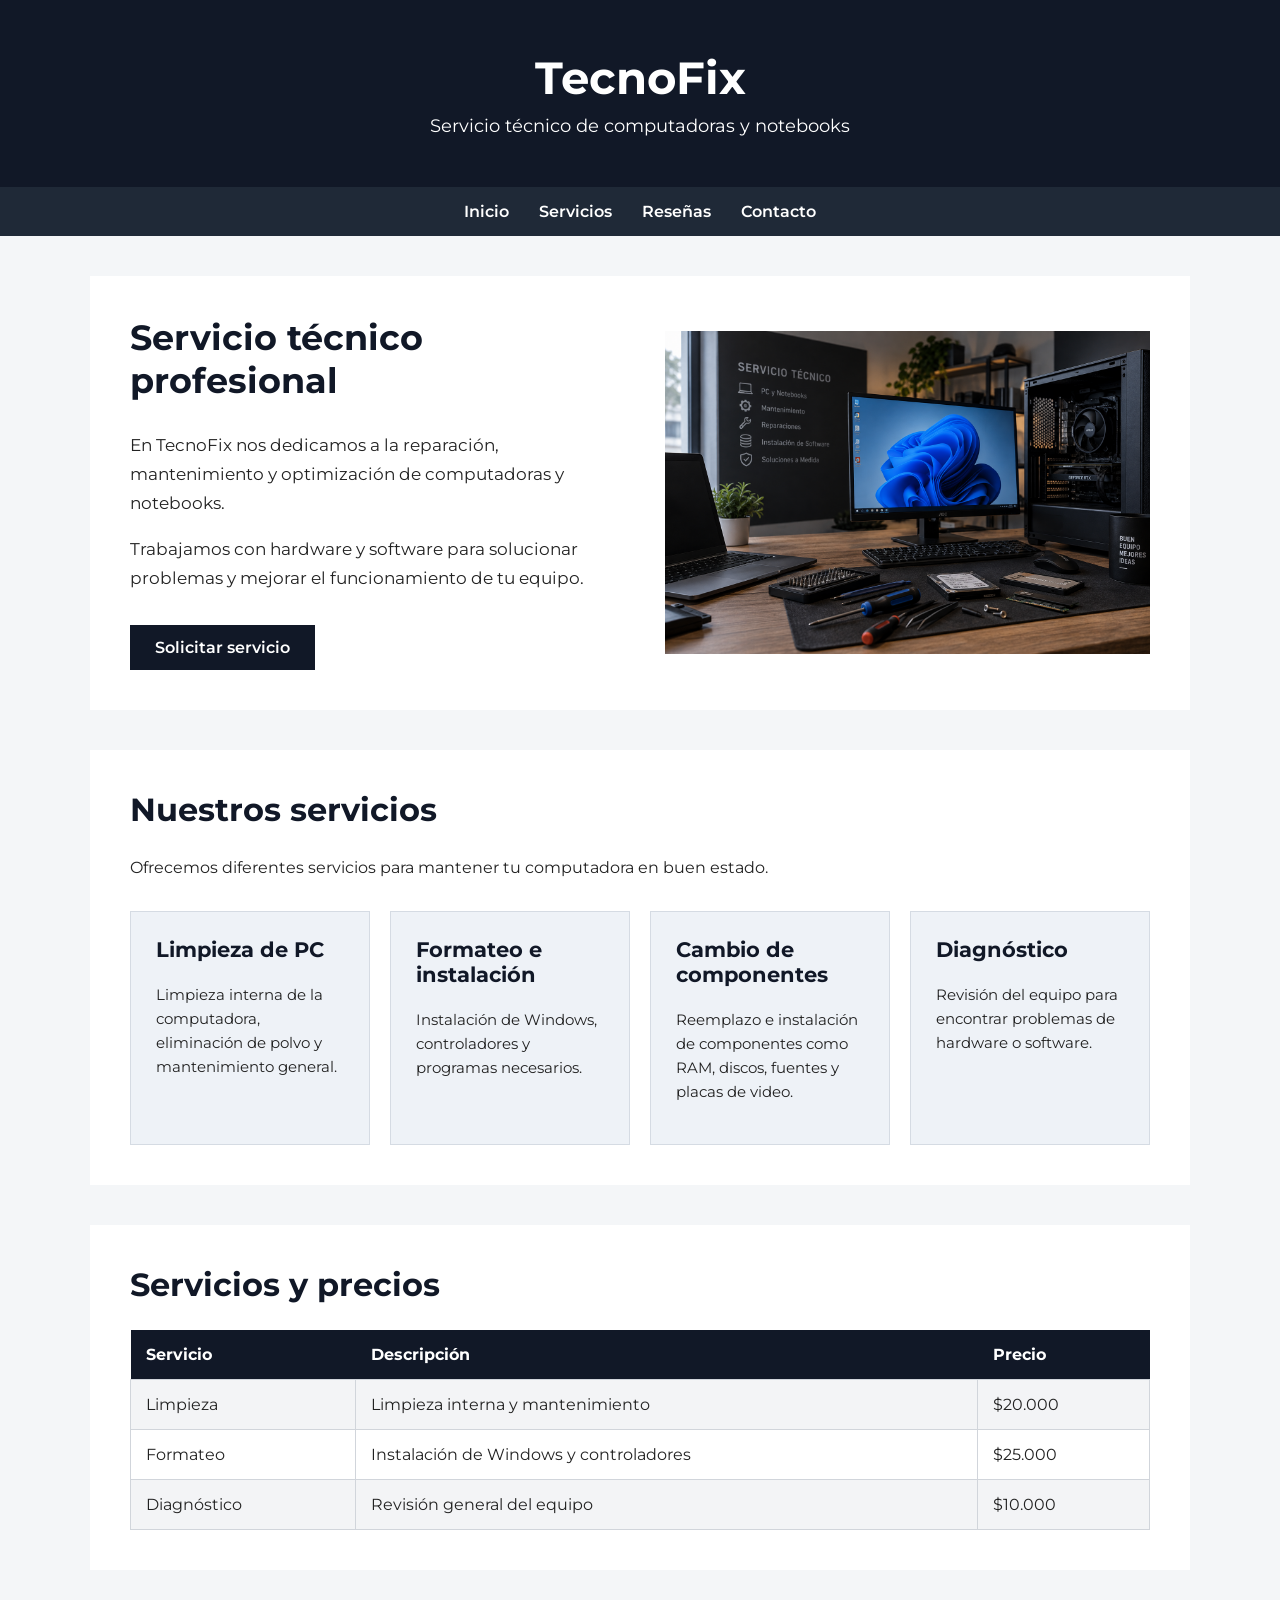
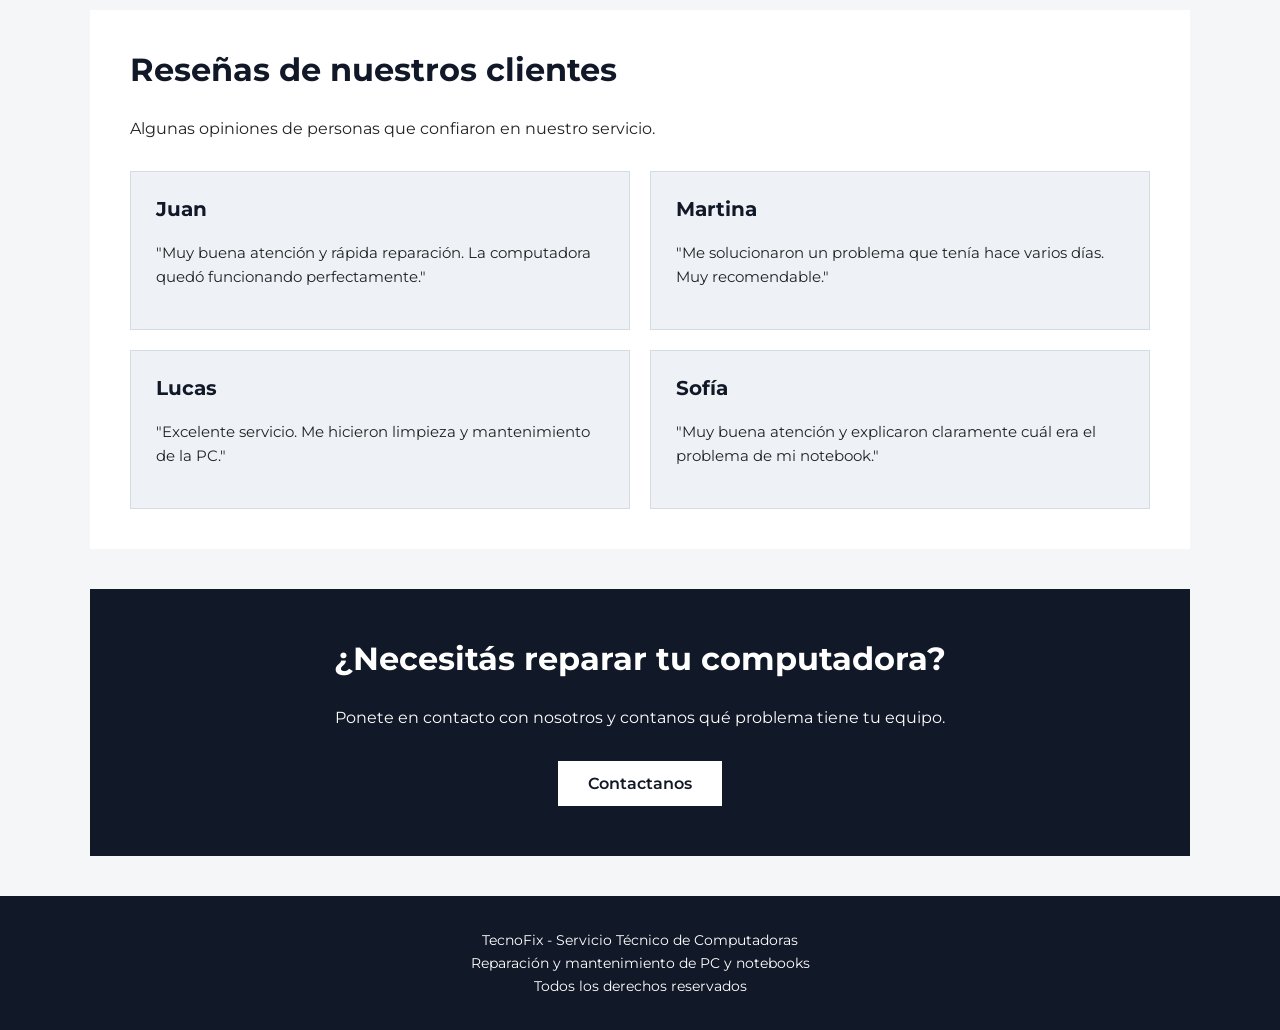
<file: index.html>
<!DOCTYPE html>
<html lang="es">

<head>

    <meta charset="UTF-8">

    <meta name="viewport" content="width=device-width, initial-scale=1.0">

    <title>TecnoFix | Servicio Técnico</title>

   

    <link rel="preconnect" href="https://fonts.googleapis.com">

    <link rel="preconnect" href="https://fonts.gstatic.com" crossorigin>

    <link href="https://fonts.googleapis.com/css2?family=Montserrat:wght@400;500;600;700&display=swap" rel="stylesheet">

    

    <link rel="stylesheet" href="css/estilos.css">

</head>


<body>


    

    <header class="header">

        <div class="header__contenido">

            <h1 class="header__titulo">
                TecnoFix
            </h1>

            <p class="header__texto">
                Servicio técnico de computadoras y notebooks
            </p>

        </div>

    </header>


   

    <nav class="nav">

        <ul class="nav__lista">

            <li class="nav__item">
                <a class="nav__enlace" href="#inicio">
                    Inicio
                </a>
            </li>

            <li class="nav__item">
                <a class="nav__enlace" href="#productos">
                    Servicios
                </a>
            </li>

            <li class="nav__item">
                <a class="nav__enlace" href="#resenas">
                    Reseñas
                </a>
            </li>

            <li class="nav__item">
                <a class="nav__enlace" href="paginas/contacto.html">
                    Contacto
                </a>
            </li>

        </ul>

    </nav>


   

    <main>


       

        <section class="inicio" id="inicio">

            <div class="inicio__contenido">

                <h2 class="inicio__titulo">
                    Servicio técnico profesional
                </h2>

                <p class="inicio__texto">
                    En TecnoFix nos dedicamos a la reparación,
                    mantenimiento y optimización de computadoras
                    y notebooks.
                </p>

                <p class="inicio__texto">
                    Trabajamos con hardware y software para solucionar
                    problemas y mejorar el funcionamiento de tu equipo.
                </p>

                <a class="inicio__boton" href="paginas/contacto.html">
                    Solicitar servicio
                </a>

            </div>


            <div class="inicio__imagen">

                <img
                    src="img/computadora.jpg"
                    alt="Computadora utilizada para servicio técnico"
                >

            </div>

        </section>


        

        <section class="productos" id="productos">

            <h2 class="productos__titulo">
                Nuestros servicios
            </h2>

            <p class="productos__descripcion">
                Ofrecemos diferentes servicios para mantener
                tu computadora en buen estado.
            </p>


            

            <div class="productos__contenedor">


                <article class="producto">

                    <h3 class="producto__titulo">
                        Limpieza de PC
                    </h3>

                    <p class="producto__texto">
                        Limpieza interna de la computadora,
                        eliminación de polvo y mantenimiento general.
                    </p>

                </article>


                <article class="producto">

                    <h3 class="producto__titulo">
                        Formateo e instalación
                    </h3>

                    <p class="producto__texto">
                        Instalación de Windows, controladores
                        y programas necesarios.
                    </p>

                </article>


                <article class="producto">

                    <h3 class="producto__titulo">
                        Cambio de componentes
                    </h3>

                    <p class="producto__texto">
                        Reemplazo e instalación de componentes
                        como RAM, discos, fuentes y placas de video.
                    </p>

                </article>


                <article class="producto">

                    <h3 class="producto__titulo">
                        Diagnóstico
                    </h3>

                    <p class="producto__texto">
                        Revisión del equipo para encontrar
                        problemas de hardware o software.
                    </p>

                </article>


            </div>

        </section>


        

        <section class="precios">

            <h2 class="precios__titulo">
                Servicios y precios
            </h2>


            <div class="precios__tabla-contenedor">

                <table class="precios__tabla">

                    <tr>

                        <th>
                            Servicio
                        </th>

                        <th>
                            Descripción
                        </th>

                        <th>
                            Precio
                        </th>

                    </tr>


                    <tr>

                        <td>
                            Limpieza
                        </td>

                        <td>
                            Limpieza interna y mantenimiento
                        </td>

                        <td>
                            $20.000
                        </td>

                    </tr>


                    <tr>

                        <td>
                            Formateo
                        </td>

                        <td>
                            Instalación de Windows y controladores
                        </td>

                        <td>
                            $25.000
                        </td>

                    </tr>


                    <tr>

                        <td>
                            Diagnóstico
                        </td>

                        <td>
                            Revisión general del equipo
                        </td>

                        <td>
                            $10.000
                        </td>

                    </tr>

                </table>

            </div>

        </section>


        

        <section class="resenas" id="resenas">

            <h2 class="resenas__titulo">
                Reseñas de nuestros clientes
            </h2>

            <p class="resenas__descripcion">
                Algunas opiniones de personas que confiaron
                en nuestro servicio.
            </p>


            

            <div class="resenas__contenedor">


                <article class="resena">

                    <h3 class="resena__nombre">
                        Juan
                    </h3>

                    <p class="resena__texto">
                        "Muy buena atención y rápida reparación.
                        La computadora quedó funcionando perfectamente."
                    </p>

                </article>


                <article class="resena">

                    <h3 class="resena__nombre">
                        Martina
                    </h3>

                    <p class="resena__texto">
                        "Me solucionaron un problema que tenía
                        hace varios días. Muy recomendable."
                    </p>

                </article>


                <article class="resena">

                    <h3 class="resena__nombre">
                        Lucas
                    </h3>

                    <p class="resena__texto">
                        "Excelente servicio. Me hicieron limpieza
                        y mantenimiento de la PC."
                    </p>

                </article>


                <article class="resena">

                    <h3 class="resena__nombre">
                        Sofía
                    </h3>

                    <p class="resena__texto">
                        "Muy buena atención y explicaron claramente
                        cuál era el problema de mi notebook."
                    </p>

                </article>


            </div>

        </section>


        

        <section class="contacto">

            <h2 class="contacto__titulo">
                ¿Necesitás reparar tu computadora?
            </h2>

            <p class="contacto__texto">
                Ponete en contacto con nosotros y contanos
                qué problema tiene tu equipo.
            </p>

            <a
                class="contacto__boton"
                href="paginas/contacto.html"
            >
                Contactanos
            </a>

        </section>


    </main>


    

    <footer class="footer">

        <p class="footer__texto">
            TecnoFix - Servicio Técnico de Computadoras
        </p>

        <p class="footer__texto">
            Reparación y mantenimiento de PC y notebooks
        </p>

        <p class="footer__texto">
            Todos los derechos reservados
        </p>

    </footer>


</body>

</html>
</file>
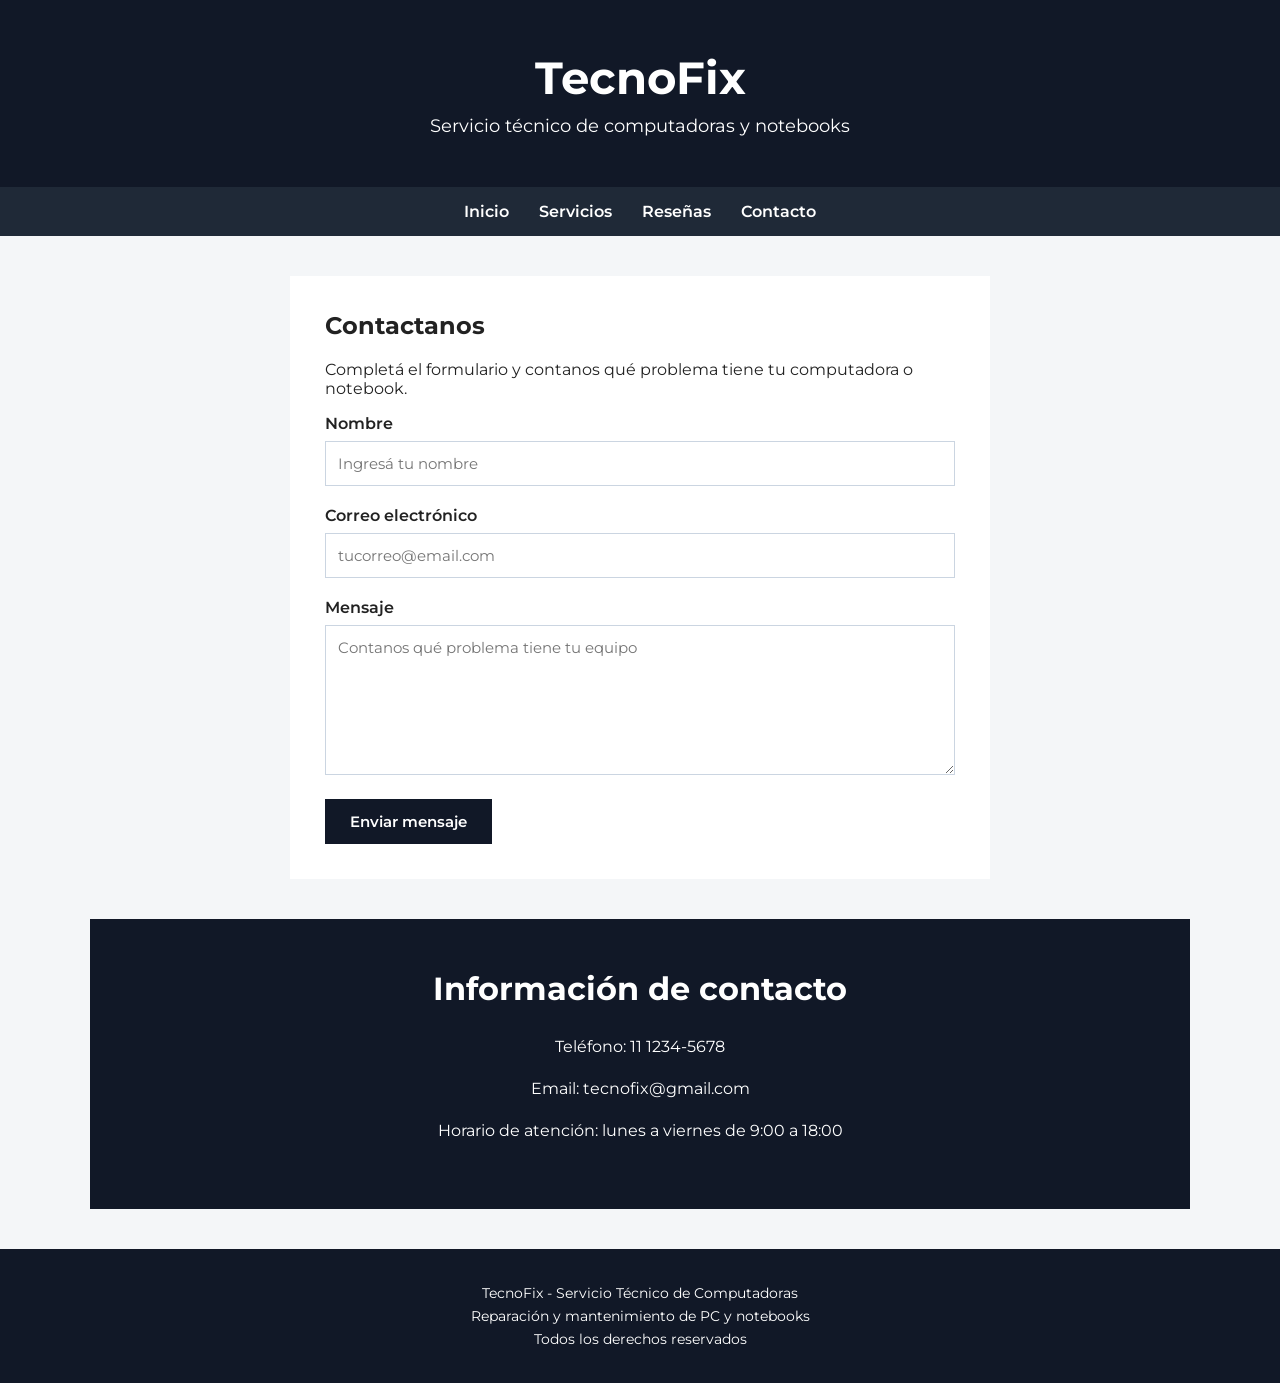
<file: paginas/contacto.html>
<!DOCTYPE html>
<html lang="es">

<head>

    <meta charset="UTF-8">
    <meta name="viewport" content="width=device-width, initial-scale=1.0">

    <title>Contacto | TecnoFix</title>

    
    <link rel="preconnect" href="https://fonts.googleapis.com">
    <link rel="preconnect" href="https://fonts.gstatic.com" crossorigin>
    <link href="https://fonts.googleapis.com/css2?family=Montserrat:wght@400;500;600;700&display=swap" rel="stylesheet">

    
    <link rel="stylesheet" href="../css/estilos.css">

</head>


<body>

    

    <header class="header">

        <div class="header__contenido">

            <h1 class="header__titulo">
                TecnoFix
            </h1>

            <p class="header__texto">
                Servicio técnico de computadoras y notebooks
            </p>

        </div>

    </header>


    

    <nav class="nav">

        <ul class="nav__lista">

            <li class="nav__item">
                <a class="nav__enlace" href="../index.html">
                    Inicio
                </a>
            </li>

            <li class="nav__item">
                <a class="nav__enlace" href="../index.html#productos">
                    Servicios
                </a>
            </li>

            <li class="nav__item">
                <a class="nav__enlace" href="../index.html#resenas">
                    Reseñas
                </a>
            </li>

            <li class="nav__item">
                <a class="nav__enlace" href="contacto.html">
                    Contacto
                </a>
            </li>

        </ul>

    </nav>


    

    <main>


       

        <section class="formulario">

            <h2>
                Contactanos
            </h2>

            <p>
                Completá el formulario y contanos qué problema
                tiene tu computadora o notebook.
            </p>


            

            <form action="#" method="POST">


               

                <div class="formulario__campo">

                    <label
                        class="formulario__label"
                        for="nombre"
                    >
                        Nombre
                    </label>

                    <input
                        class="formulario__input"
                        type="text"
                        id="nombre"
                        name="nombre"
                        placeholder="Ingresá tu nombre"
                        required
                    >

                </div>


                

                <div class="formulario__campo">

                    <label
                        class="formulario__label"
                        for="email"
                    >
                        Correo electrónico
                    </label>

                    <input
                        class="formulario__input"
                        type="email"
                        id="email"
                        name="email"
                        placeholder="tucorreo@email.com"
                        required
                    >

                </div>


                

                <div class="formulario__campo">

                    <label
                        class="formulario__label"
                        for="mensaje"
                    >
                        Mensaje
                    </label>

                    <textarea
                        class="formulario__textarea"
                        id="mensaje"
                        name="mensaje"
                        placeholder="Contanos qué problema tiene tu equipo"
                        required
                    ></textarea>

                </div>


                

                <button
                    class="formulario__boton"
                    type="submit"
                >
                    Enviar mensaje
                </button>


            </form>

        </section>


        

        <section class="contacto">

            <h2 class="contacto__titulo">
                Información de contacto
            </h2>

            <p class="contacto__texto">
                Teléfono: 11 1234-5678
            </p>

            <p class="contacto__texto">
                Email: tecnofix@gmail.com
            </p>

            <p class="contacto__texto">
                Horario de atención: lunes a viernes de 9:00 a 18:00
            </p>

        </section>


    </main>


    

    <footer class="footer">

        <p class="footer__texto">
            TecnoFix - Servicio Técnico de Computadoras
        </p>

        <p class="footer__texto">
            Reparación y mantenimiento de PC y notebooks
        </p>

        <p class="footer__texto">
            Todos los derechos reservados
        </p>

    </footer>


</body>

</html>
</file>
<file: css/estilos.css>
* {
    box-sizing: border-box;
}

html {
    scroll-behavior: smooth;
}

body {
    margin: 0;
    background-color: #f4f6f8;
    color: #222222;
    font-family: 'Montserrat', sans-serif;
}

h1,
h2,
h3,
p {
    margin-top: 0;
}




.header {
    background-color: #111827;
    color: white;
    text-align: center;
    padding: 50px 20px;
}

.header__titulo {
    margin-bottom: 10px;
    font-size: 45px;
}

.header__texto {
    margin-bottom: 0;
    font-size: 18px;
}




.nav {
    background-color: #1f2937;
    padding: 15px 20px;
}

.nav__lista {
    display: flex;
    justify-content: center;
    align-items: center;
    gap: 30px;

    list-style: none;

    margin: 0;
    padding: 0;
}

.nav__enlace {
    color: white;
    text-decoration: none;
    font-size: 16px;
    font-weight: 600;
}

.nav__enlace:hover {
    text-decoration: underline;
}




.inicio {
    max-width: 1100px;
    margin: 40px auto;
    padding: 40px;

    background-color: white;

    display: flex;
    align-items: center;
    gap: 50px;
}

.inicio__contenido {
    flex: 1;
}

.inicio__titulo {
    color: #111827;
    font-size: 35px;
}

.inicio__texto {
    line-height: 1.7;
    font-size: 17px;
}

.inicio__boton {
    display: inline-block;

    margin-top: 15px;
    padding: 13px 25px;

    background-color: #111827;
    color: white;

    text-decoration: none;
    font-weight: 600;
}

.inicio__boton:hover {
    background-color: #374151;
}

.inicio__imagen {
    flex: 1;
}

.inicio__imagen img {
    width: 100%;
    display: block;
}




.productos {
    max-width: 1100px;
    margin: 40px auto;
    padding: 40px;

    background-color: white;
}

.productos__titulo {
    font-size: 32px;
    color: #111827;
}

.productos__descripcion {
    line-height: 1.6;
}




.productos__contenedor {
    display: flex;

    gap: 20px;

    flex-wrap: wrap;

    margin-top: 30px;
}

.producto {
    flex: 1;

    min-width: 220px;

    padding: 25px;

    background-color: #eef2f7;

    border: 1px solid #d5dbe3;
}

.producto__titulo {
    color: #111827;
    font-size: 21px;
}

.producto__texto {
    line-height: 1.6;
    font-size: 15px;
}




.precios {
    max-width: 1100px;
    margin: 40px auto;
    padding: 40px;

    background-color: white;
}

.precios__titulo {
    font-size: 32px;
    color: #111827;
}

.precios__tabla {
    width: 100%;

    border-collapse: collapse;

    margin-top: 25px;
}

.precios__tabla th {
    background-color: #111827;
    color: white;

    padding: 15px;

    text-align: left;
}

.precios__tabla td {
    padding: 15px;

    border: 1px solid #d1d5db;
}

.precios__tabla tr:nth-child(even) {
    background-color: #f3f4f6;
}




.resenas {
    max-width: 1100px;
    margin: 40px auto;
    padding: 40px;

    background-color: white;
}

.resenas__titulo {
    font-size: 32px;
    color: #111827;
}

.resenas__descripcion {
    line-height: 1.6;
}




.resenas__contenedor {
    display: grid;

    grid-template-columns: repeat(2, 1fr);

    gap: 20px;

    margin-top: 30px;
}

.resena {
    padding: 25px;

    background-color: #eef2f7;

    border: 1px solid #d5dbe3;
}

.resena__nombre {
    color: #111827;
    font-size: 20px;
}

.resena__texto {
    line-height: 1.6;
    font-size: 15px;
}




.contacto {
    max-width: 1100px;
    margin: 40px auto;
    padding: 50px;

    background-color: #111827;

    color: white;

    text-align: center;
}

.contacto__titulo {
    font-size: 32px;
}

.contacto__texto {
    line-height: 1.6;
}

.contacto__boton {
    display: inline-block;

    margin-top: 15px;

    padding: 13px 30px;

    background-color: white;
    color: #111827;

    text-decoration: none;

    font-weight: 600;
}

.contacto__boton:hover {
    background-color: #e5e7eb;
}




.formulario {
    max-width: 700px;

    margin: 40px auto;

    padding: 35px;

    background-color: white;
}

.formulario__campo {
    margin-bottom: 20px;
}

.formulario__label {
    display: block;

    margin-bottom: 8px;

    font-weight: 600;
}

.formulario__input,
.formulario__textarea {
    width: 100%;

    padding: 12px;

    border: 1px solid #cbd5e1;

    font-family: 'Montserrat', sans-serif;

    font-size: 15px;
}

.formulario__textarea {
    min-height: 150px;

    resize: vertical;
}

.formulario__boton {
    padding: 13px 25px;

    background-color: #111827;

    color: white;

    border: none;

    font-family: 'Montserrat', sans-serif;

    font-size: 15px;

    font-weight: 600;

    cursor: pointer;
}

.formulario__boton:hover {
    background-color: #374151;
}




.footer {
    background-color: #111827;

    color: white;

    text-align: center;

    padding: 30px 20px;
}

.footer__texto {
    margin: 5px;

    font-size: 14px;
}




@media (max-width: 768px) {




    .header {
        padding: 35px 20px;
    }

    .header__titulo {
        font-size: 35px;
    }

    .header__texto {
        font-size: 16px;
    }


    

    .nav__lista {
        flex-direction: column;

        gap: 15px;
    }


    
    .inicio {
        flex-direction: column;

        margin: 20px 10px;

        padding: 25px;

        gap: 25px;
    }

    .inicio__titulo {
        font-size: 28px;
    }


    

    .productos,
    .precios,
    .resenas,
    .contacto {
        margin: 20px 10px;

        padding: 25px;
    }


  

    .productos__contenedor {
        flex-direction: column;
    }


  

    .resenas__contenedor {
        grid-template-columns: 1fr;
    }


    

    .precios__tabla-contenedor {
        overflow-x: auto;
    }

    .precios__tabla {
        min-width: 600px;
    }


    

    .contacto__titulo {
        font-size: 26px;
    }

}
</file>
